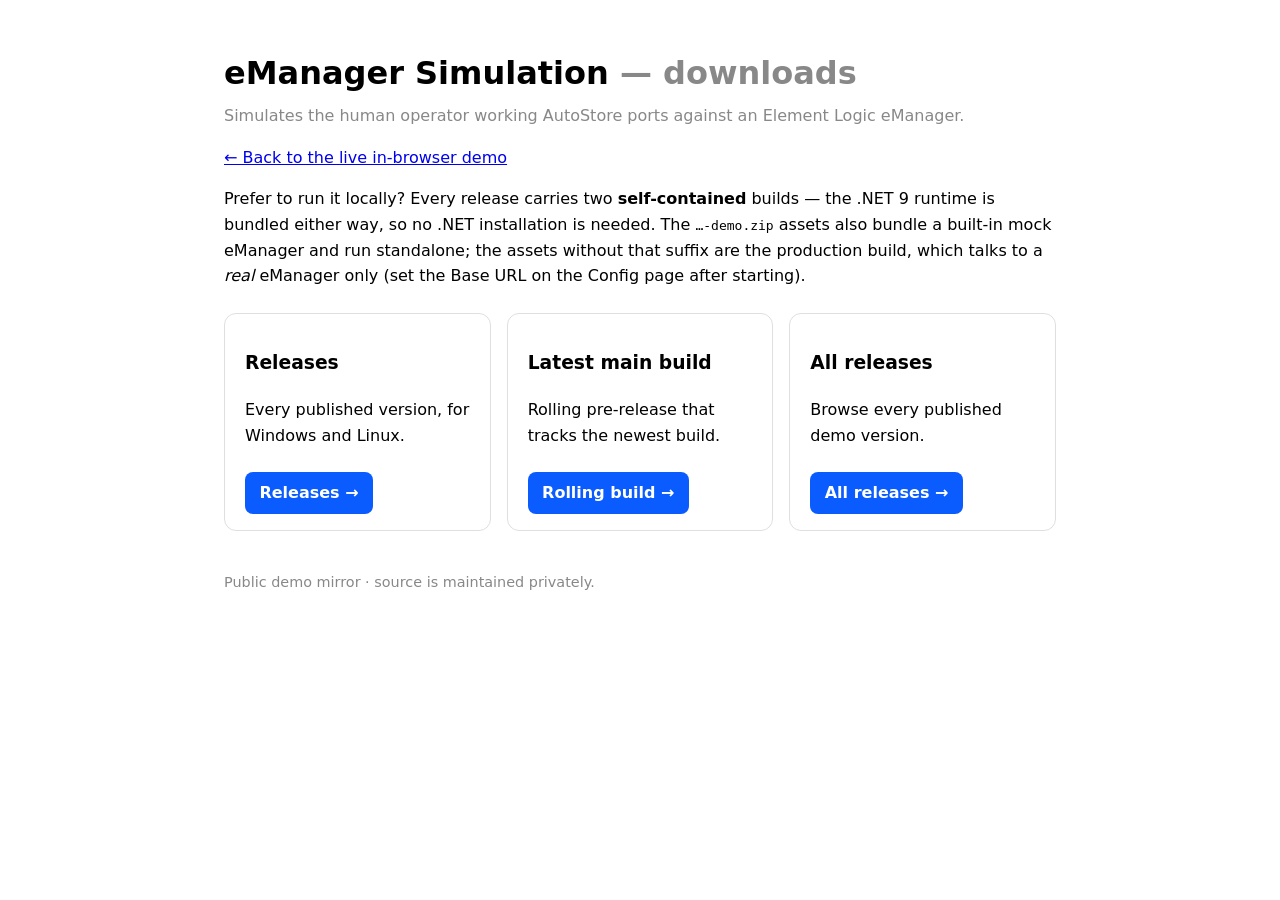
<file: app/downloads.html>
<!DOCTYPE html>
<html lang="en">
<head>
  <meta charset="utf-8" />
  <meta name="viewport" content="width=device-width, initial-scale=1" />
  <title>eManager Simulation — Downloads</title>
  <style>
    :root { color-scheme: light dark; }
    body { font-family: system-ui, -apple-system, Segoe UI, Roboto, sans-serif;
           max-width: 52rem; margin: 3rem auto; padding: 0 1.25rem; line-height: 1.6; }
    h1 { margin-bottom: .25rem; }
    .sub { color: #888; margin-top: 0; }
    .cards { display: flex; flex-wrap: wrap; gap: 1rem; margin: 1.5rem 0; }
    .card { flex: 1 1 14rem; border: 1px solid #8884; border-radius: .75rem; padding: 1rem 1.25rem; }
    a.btn { display: inline-block; margin-top: .5rem; padding: .5rem .9rem; border-radius: .5rem;
            background: #0b5cff; color: #fff; text-decoration: none; font-weight: 600; }
    footer { margin-top: 2.5rem; color: #888; font-size: .9rem; }
  </style>
</head>
<body>
  <h1>eManager Simulation <span class="sub">— downloads</span></h1>
  <p class="sub">Simulates the human operator working AutoStore ports against an Element Logic eManager.</p>

  <p><a href="./">&larr; Back to the live in-browser demo</a></p>

  <p>Prefer to run it locally? Every release carries two <strong>self-contained</strong> builds — the
     .NET 9 runtime is bundled either way, so no .NET installation is needed. The
     <code>…-demo.zip</code> assets also bundle a built-in mock eManager and run standalone; the
     assets without that suffix are the production build, which talks to a <em>real</em> eManager
     only (set the Base URL on the Config page after starting).</p>

  <div class="cards">
    <div class="card">
      <!-- Points at the release LIST. GitHub's "latest release" shortcut means "newest NON-prerelease",
           and this repo publishes a rolling prerelease, so the old label was misleading (it 302s to the
           list anyway). The list is always correct, whatever is published. -->
      <h3>Releases</h3>
      <p>Every published version, for Windows and Linux.</p>
      <a class="btn" href="https://github.com/BenSieElementLogic/eManagerSimulationHandler-releases/releases">Releases &rarr;</a>
    </div>
    <div class="card">
      <h3>Latest main build</h3>
      <p>Rolling pre-release that tracks the newest build.</p>
      <a class="btn" href="https://github.com/BenSieElementLogic/eManagerSimulationHandler-releases/releases/tag/latest">Rolling build &rarr;</a>
    </div>
    <div class="card">
      <h3>All releases</h3>
      <p>Browse every published demo version.</p>
      <a class="btn" href="https://github.com/BenSieElementLogic/eManagerSimulationHandler-releases/releases">All releases &rarr;</a>
    </div>
  </div>

  <footer>Public demo mirror &middot; source is maintained privately.</footer>
</body>
</html>
</file>
